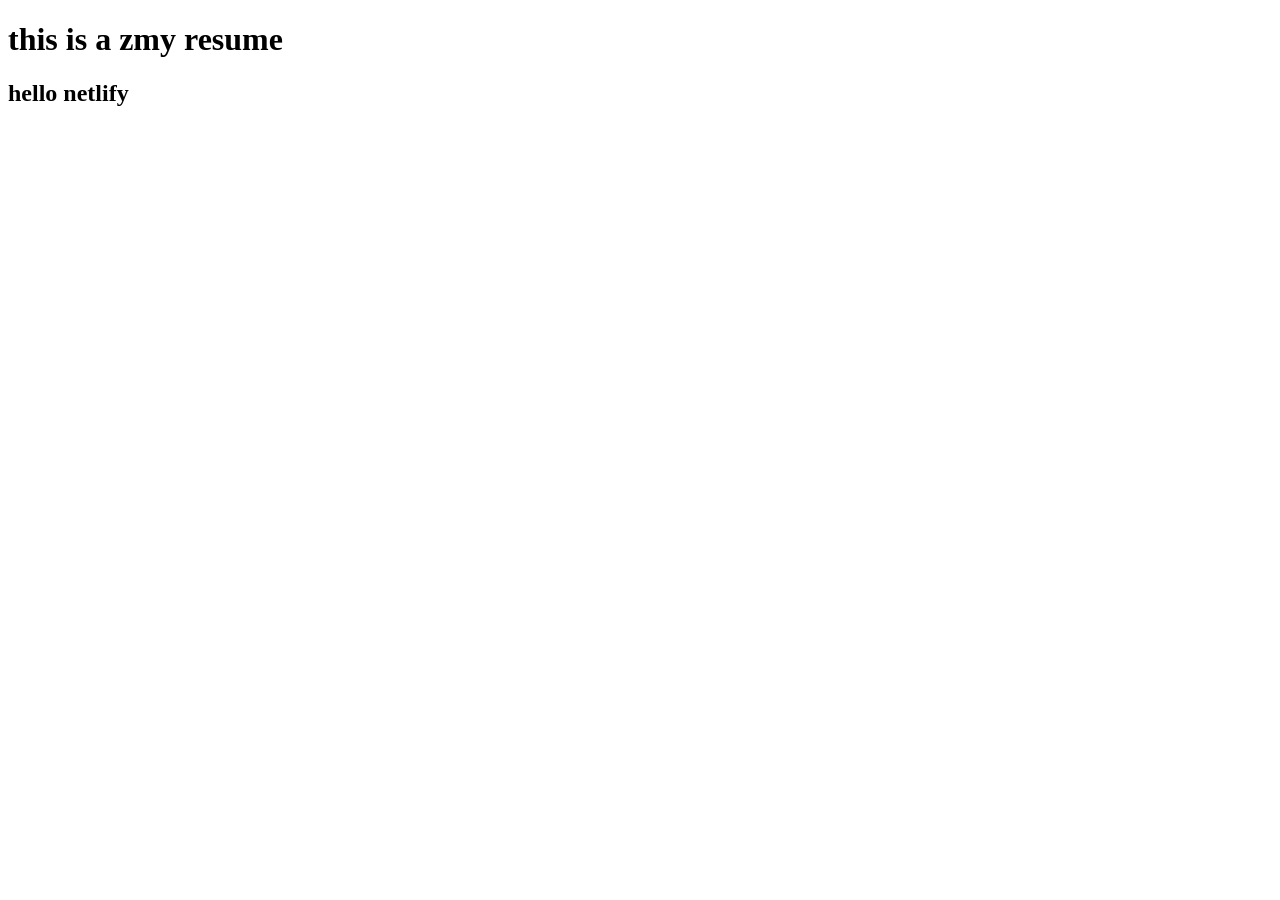
<file: index.html>
<!DOCTYPE html>
<html lang="en">
<head>
  <meta charset="UTF-8">
  <meta name="viewport" content="width=device-width, initial-scale=1.0">
  <meta http-equiv="X-UA-Compatible" content="ie=edge">
  <title>郑明远 - 简历</title>
</head>
<body>
  <h1>this is a zmy resume</h1>
  <h2>hello netlify</h2>
</body>
</html>
</file>
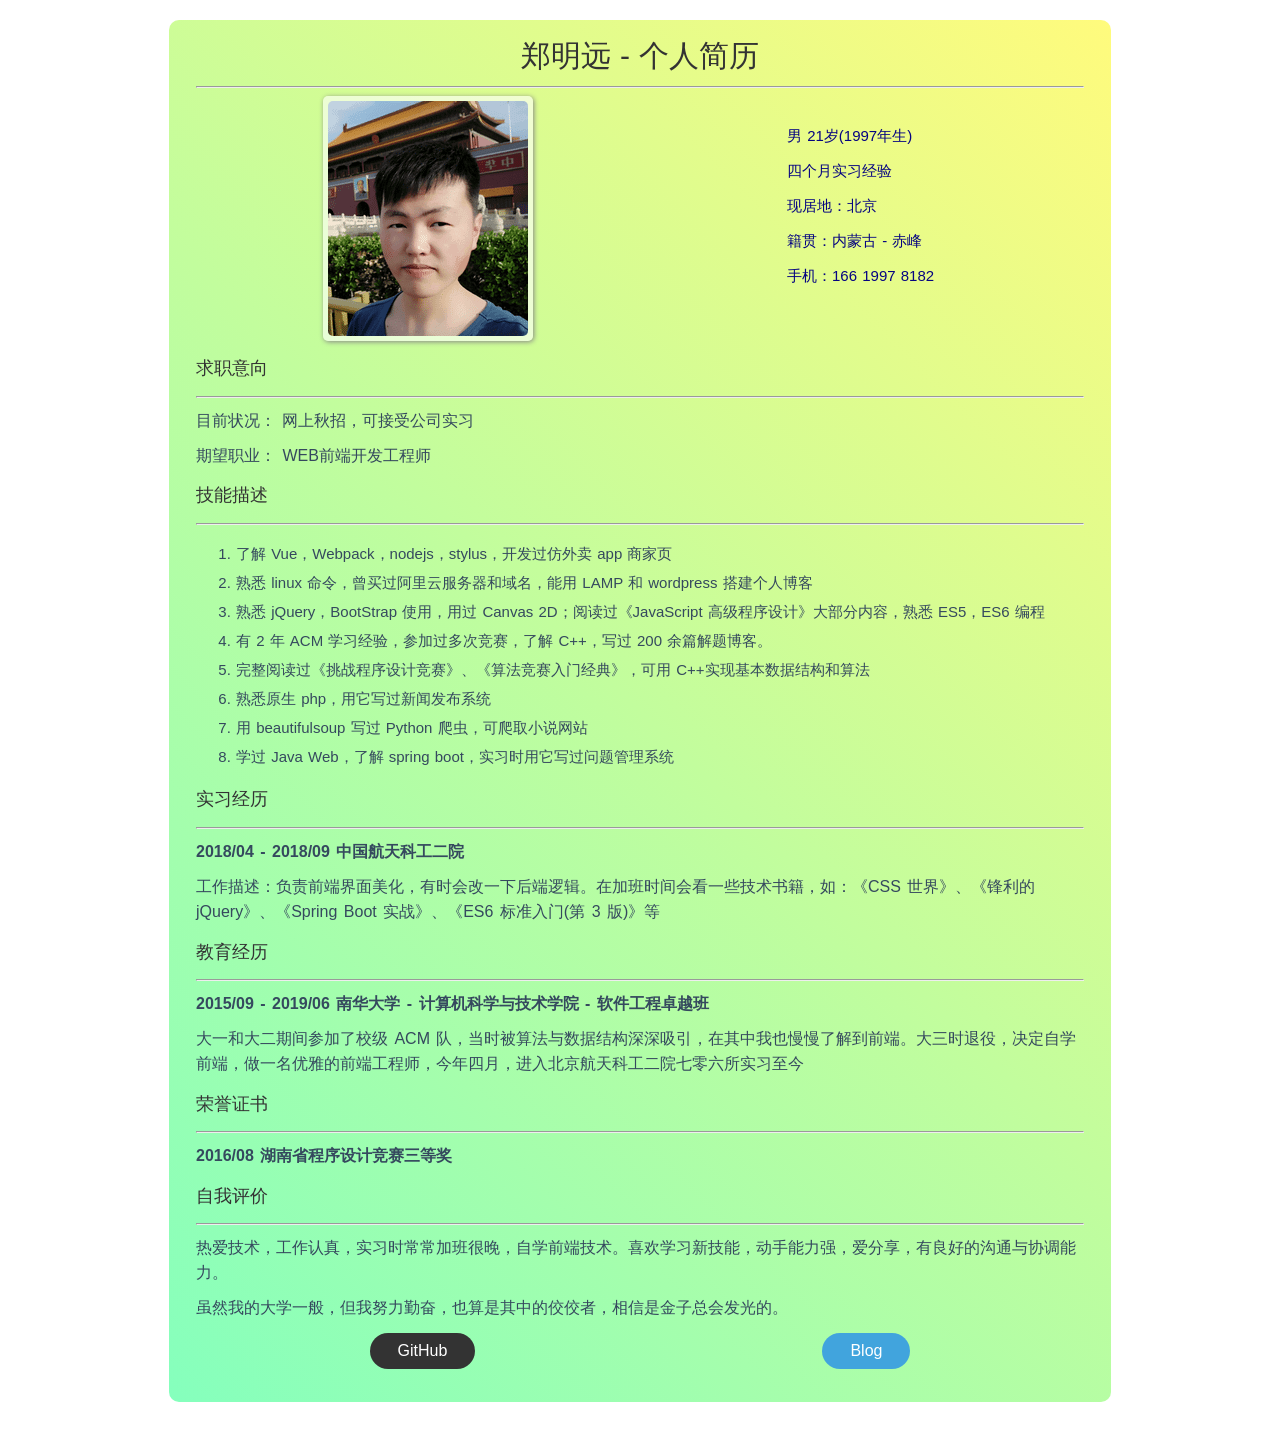
<file: output/index.html>
<!DOCTYPE html>
<html lang="en">

<head>
  <meta charset="UTF-8">
  <meta name="viewport" content="width=device-width, initial-scale=1.0">
  <meta http-equiv="X-UA-Compatible" content="ie=edge">
  <title>郑明远 - 简历</title>
  <link rel="stylesheet" href="./css/demo.css">
  <link rel="icon" href="./images/logo.png" type="image/x-icon" />
</head>

<body>

  <div class="container">
    <h1>郑明远 - 个人简历</h1>
    <hr>
    <div class="head">
      <div class="img ">
        <img src="./images/head.png" alt="head">
      </div>
      <div class="contact tc">
        <ul>
          <li>男 21岁(1997年生)</li>
          <li>四个月实习经验</li>
          <li>现居地：北京</li>
          <li>籍贯：内蒙古 - 赤峰</li>
          <li>手机：166 1997 8182 </li>
          <li>邮箱：s1124yy@qq.com</li>
        </ul>
      </div>
    </div>
    <div class="content">
      <h3>求职意向</h3>
      <hr>
      <div class="dis">
        <p>目前状况： 网上秋招，可接受公司实习</p>
        <p>期望职业： WEB前端开发工程师</p>
      </div>

      <h3>技能描述</h3>
      <hr>
      <div class="dis">
        <ol>
          <li>了解 Vue，Webpack，nodejs，stylus，开发过仿外卖 app 商家页</li>
          <li>熟悉 linux 命令，曾买过阿里云服务器和域名，能用 LAMP 和 wordpress 搭建个人博客</li>
          <li>熟悉 jQuery，BootStrap 使用，用过 Canvas 2D；阅读过《JavaScript 高级程序设计》大部分内容，熟悉 ES5，ES6 编程</li>
          <li>有 2 年 ACM 学习经验，参加过多次竞赛，了解 C++，写过 200 余篇解题博客。</li>
          <li>完整阅读过《挑战程序设计竞赛》、《算法竞赛入门经典》，可用 C++实现基本数据结构和算法</li>
          <li>熟悉原生 php，用它写过新闻发布系统</li>
          <li>用 beautifulsoup 写过 Python 爬虫，可爬取小说网站</li>
          <li>学过 Java Web，了解 spring boot，实习时用它写过问题管理系统</li>
        </ol>
      </div>

      <h3>实习经历</h3>
      <hr>
      <div class="dis">
        <p><b>2018/04 - 2018/09 中国航天科工二院</b></p>
        <p>工作描述：负责前端界面美化，有时会改一下后端逻辑。在加班时间会看一些技术书籍，如：《CSS 世界》、《锋利的 jQuery》、《Spring Boot 实战》、《ES6 标准入门(第 3 版)》等</p>
      </div>

      <h3>教育经历</h3>
      <hr>
      <div class="dis">
        <p><b>2015/09 - 2019/06 南华大学 - 计算机科学与技术学院 - 软件工程卓越班</b></p>
        <p>大一和大二期间参加了校级 ACM 队，当时被算法与数据结构深深吸引，在其中我也慢慢了解到前端。大三时退役，决定自学前端，做一名优雅的前端工程师，今年四月，进入北京航天科工二院七零六所实习至今</p>
      </div>

      <h3>荣誉证书</h3>
      <hr>
      <div class="dis">
        <p><b>2016/08 湖南省程序设计竞赛三等奖</b></p>
      </div>

      <h3>自我评价</h3>
      <hr>
      <div class="dis">
        <p>热爱技术，工作认真，实习时常常加班很晚，自学前端技术。喜欢学习新技能，动手能力强，爱分享，有良好的沟通与协调能力。</p>
        <p>虽然我的大学一般，但我努力勤奋，也算是其中的佼佼者，相信是金子总会发光的。</p>
      </div>
    </div>
    <div class="foot">
      <div class="btn-se">
        <label for="github" class="btn">GitHub</label>
        <button id="github" onclick="window.open('https://github.com/wen98y')"></button>
      </div>
      <div class="btn-se">
        <label for="blog" class="btn">Blog</label>
        <button id="blog" onclick="window.open('https://www.cnblogs.com/s1124yy/')"></button>
      </div>
    </div>
  </div>
  <script src="./js/demo.js"></script>
</body>

</html>
</file>
<file: output/css/demo.css>
html {
  font-family: Source Sans Pro,-apple-system,BlinkMacSystemFont,Segoe UI,Roboto,Helvetica Neue,Arial,sans-serif;
  font-size: 15px;
  word-spacing: 1px;
  line-height: 20px;
  -ms-text-size-adjust: 100%;
  -webkit-text-size-adjust: 100%;
  -moz-osx-font-smoothing: grayscale;
  -webkit-font-smoothing: antialiased;
  box-sizing: border-box;
  background-color: #fff;
  color: #333;
}

body {
  margin: 0;
}

.content p {
  font-weight: 400;
  color: #35495e;
  font-size: 15px;
  line-height: 23px;
  margin: 10px 0;
  word-spacing: 2px;
}



@media (min-width: 625px) {
  .content p {
      line-height: 25px;
      font-size: 16px;
  }  
}


.container {
  max-width: 888px;
  margin: 1rem auto 2rem;
  background-color: #85FFBD;
  background-image: linear-gradient(45deg, #85FFBD 0%, #FFFB7D 100%);  
  min-height: 500px;
  border-radius: 10px;
  padding: 0 1.8rem;
}

.head {
  display: flex;
  flex-wrap: wrap;
  justify-content: space-around;
  width: 100%;
}

@keyframes flip {
  0% {
    margin-left: 80px;
    opacity: 0;
  }
  65% {
    margin-left: -8px;
  }
  78% {
    margin-left: 7px;
  }
  85% {
    margin-left: -5px;
  }
  90% {
    margin-left: 4px;
  }
  93% {
    margin-left: -3px;
  }
  96% {
    margin-left: -2px;
  }
  98% {
    margin-left: -2px;
  }
  100% {
    margin-left: 0px;
    opacity: 1;
  }
}

@keyframes imgMove {
  0% {
    transform: scale(.45, .45);
    opacity: 0;
  }
  100% {
    transform: scale(1, 1);
    opacity: 1;
  }
}

ul {
  list-style: none;
  padding: 0;
  width: 170px;
}
ul > li {
  padding-top: 1rem;
  color: #060481;
  opacity: 0;
  white-space: nowrap;
}
ol > li {
  padding: .3rem 0;
  color: #35495e;
}

.img img {
  max-width: 200px;
  border-radius: 5px;
  vertical-align: top;
}

.img {
  display: inline-block;
  animation: imgMove 1s linear;
  padding: 5px;
  background-color: rgba(255, 255, 255, .6);
  border-radius: 5px;
  box-shadow: 1px 1px 5px #888888;
}

.contact {
  vertical-align: bottom;
}

h1 {
  text-align: center;
  padding-top: 26px;
}
h1,
h3 {
  font-weight: normal;
}

.foot {
  padding-bottom: 30px;
  display: flex;
  justify-content: space-around;
}

button {
  position: absolute;
  clip: rect(0 0 0 0);
}

.btn {
  display: inline-block;
  border-radius: 999px;
  padding: 8px 28px;
  color: #fff;
  font-size: 16px;
  cursor: pointer;
}

[for=github] {
  background-color: #333;
}
[for=github]:hover {
  background-color: rgb(104, 96, 96);
  box-shadow: 0 0 10px rgb(58, 61, 61);
}

[for=blog] {
  background-color: rgb(65, 164, 221);
}
[for=blog]:hover {
  background-color: rgb(128, 192, 230);
  box-shadow: 0 0 10px rgb(56, 202, 212);
}

.btn-se {
  display: inline-block;
  padding: 3px;
  background-color: transparent;
  border-radius: 999px;
}

.btn-se:hover {
  background-color: rgb(0, 0, 0, .15);
}
</file>
